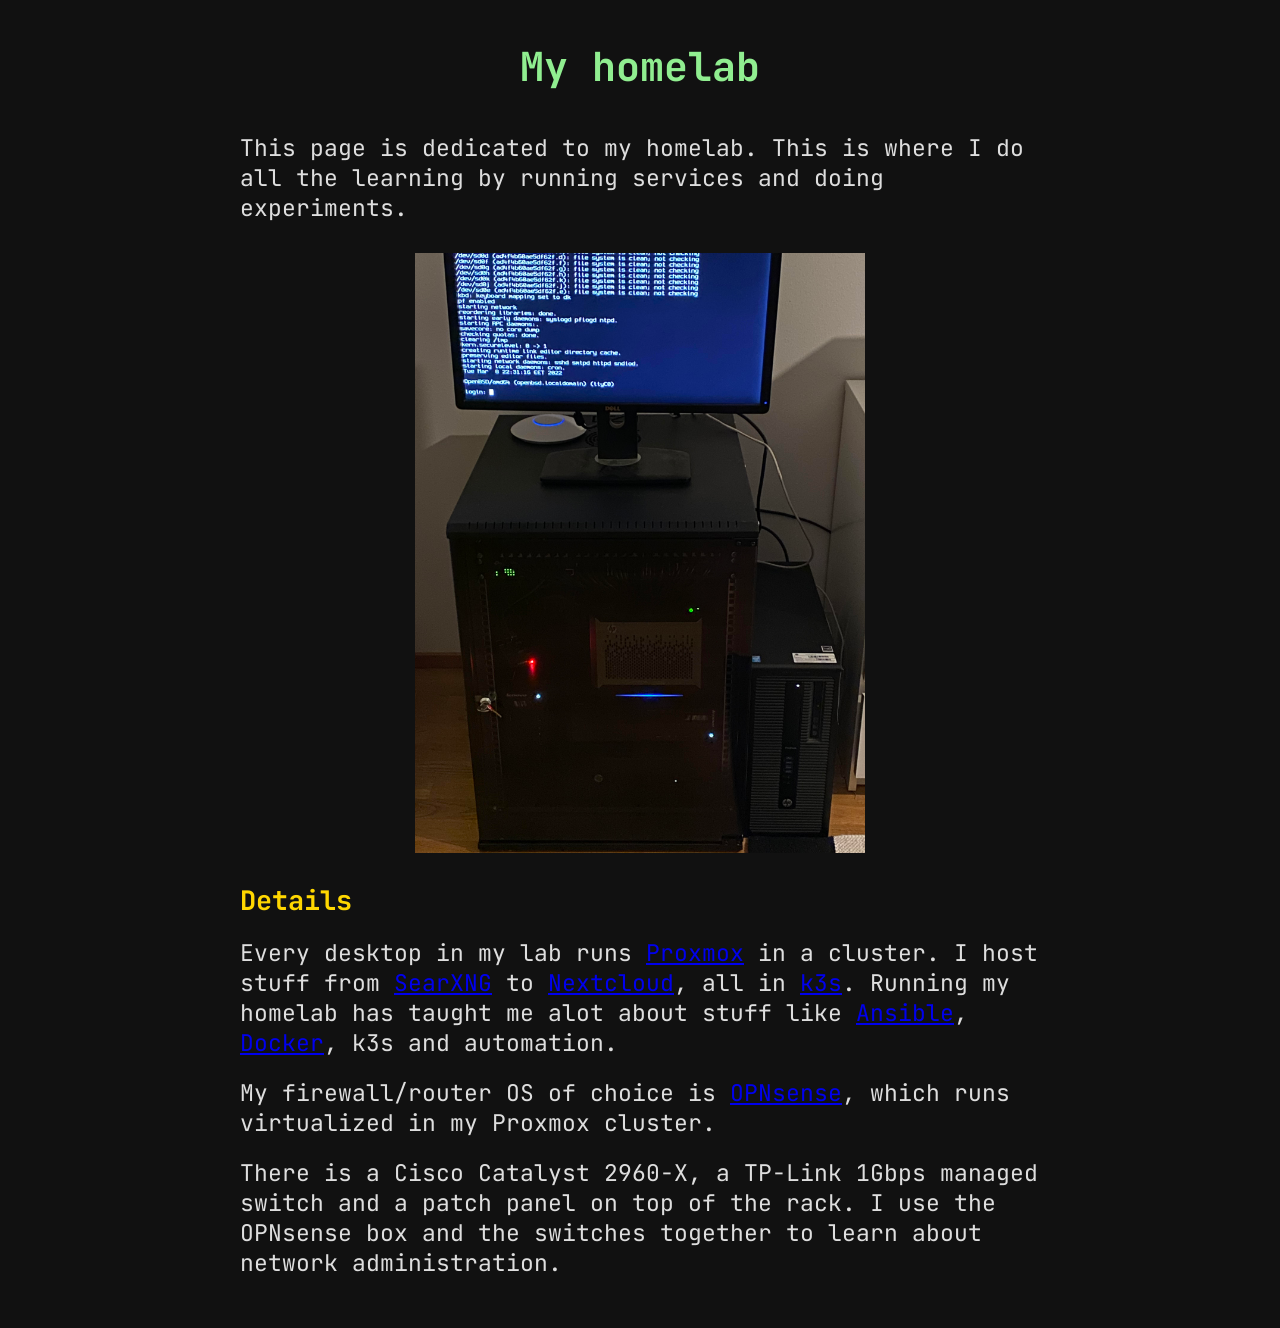
<file: homelab/index.html>
<!DOCTYPE html>
<html lang="en">
    <head>
        <title>My homelab</title>
	<link rel="shortcut icon" href="../assets/favicon.ico" type="image/x-icon">
	<link rel="icon" href="../assets/favicon.ico" type="image/x-icon">
	<meta charset="UTF-8"/>
	<meta name="viewport" content="width=device-width,initial-scale=1"/>
	<meta name="description" content=""/>
	<link rel="preconnect" href="https://fonts.googleapis.com">
	<link rel="preconnect" href="https://fonts.gstatic.com" crossorigin>
	<link href="https://fonts.googleapis.com/css2?family=JetBrains+Mono&display=swap" rel="stylesheet"> 
	<link rel="stylesheet" type="text/css" href="../styles.css"/>
    </head>
    <body>
	<div class="container">
	    <h2>My homelab</h2>
	    <p>This page is dedicated to my homelab. This is where I do all the learning by running services and doing experiments.</p>
	    <img src="../assets/homelab.jpg" alt="Picture of my homelab" class="homelab-img">
	    <h3>Details</h3>
		<p>Every desktop in my lab runs <a href="https://proxmox.com" target="_blank">Proxmox</a> in a cluster. I host stuff from <a href="https://searx.github.io/searx/" target="_blank">SearXNG</a> to <a href="https://nextcloud.com/">Nextcloud</a>, all in <a href="https://k3s.io">k3s</a>. Running my homelab has taught me alot about stuff like <a href="https://www.ansible.com/" target="_blank">Ansible</a>, <a href="https://www.docker.com/" target="_blank">Docker</a>, k3s and automation.</p>
		<p>My firewall/router OS of choice is <a href="https://opnsense.org/" target="_blank">OPNsense</a>, which runs virtualized in my Proxmox cluster.</p>
	    <p>There is a Cisco Catalyst 2960-X, a TP-Link 1Gbps managed switch and a patch panel on top of the rack. I use the OPNsense box and the switches together to learn about network administration.</p>
	</div>
    </body>
</html>
</file>
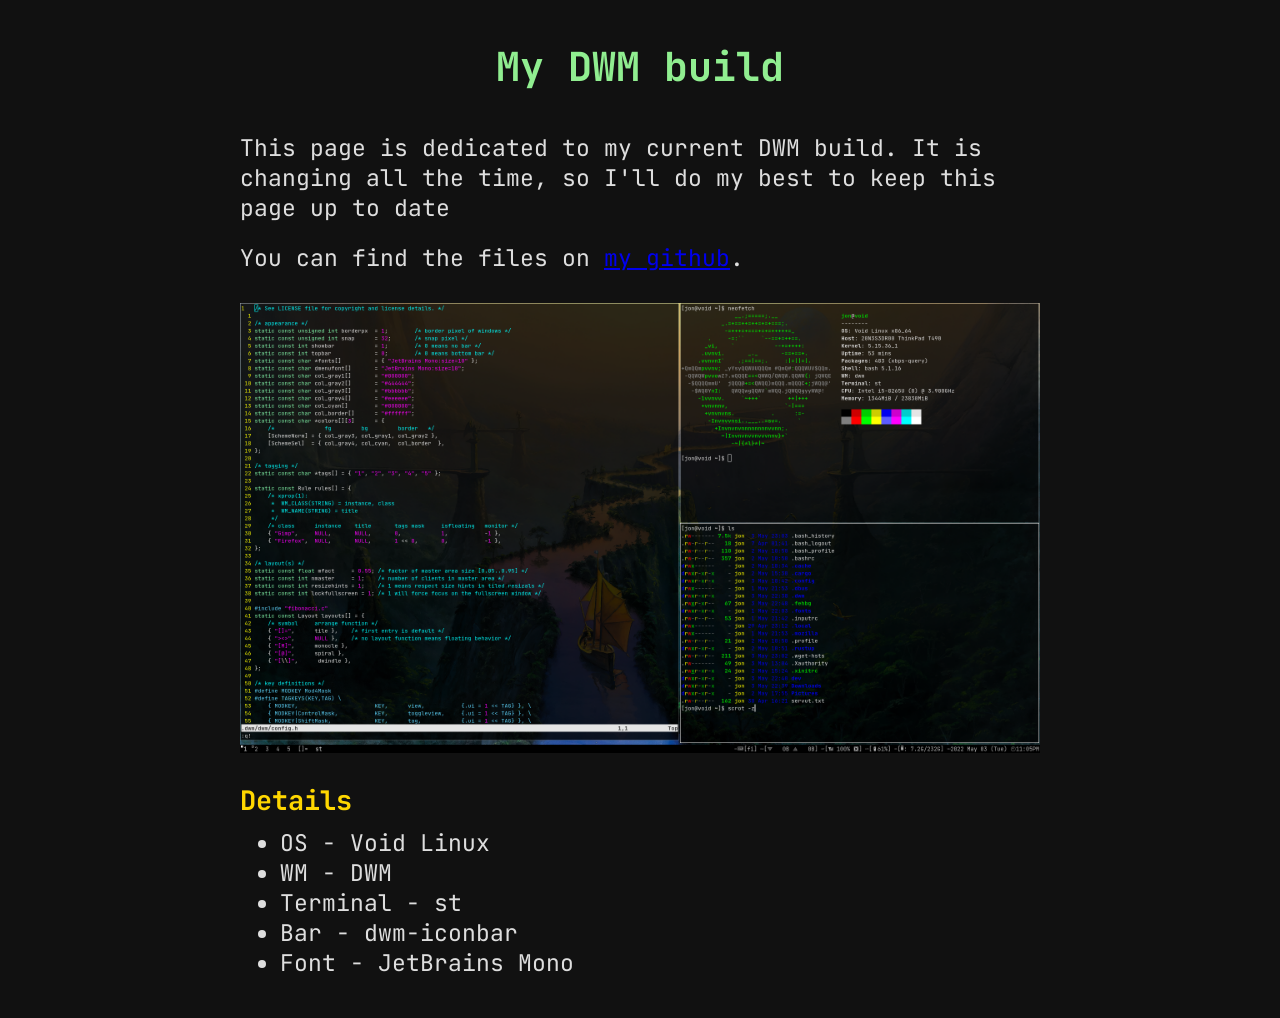
<file: rice/index.html>
<!DOCTYPE html>
<html lang="en">
    <head>
        <title>My DWM build</title>
	<link rel="shortcut icon" href="../assets/favicon.ico" type="image/x-icon">
	<link rel="icon" href="../assets/favicon.ico" type="image/x-icon">
	<meta charset="UTF-8"/>
	<meta name="viewport" content="width=device-width,initial-scale=1"/>
	<meta name="description" content=""/>
	<link rel="preconnect" href="https://fonts.googleapis.com">
	<link rel="preconnect" href="https://fonts.gstatic.com" crossorigin>
	<link href="https://fonts.googleapis.com/css2?family=JetBrains+Mono&display=swap" rel="stylesheet"> 
	<link rel="stylesheet" type="text/css" href="../styles.css"/>
    </head>
    <body>
	<div class="container">
	    <h2>My DWM build</h2>
	    <p>This page is dedicated to my current DWM build. It is changing all the time, so I'll do my best to keep this page up to date</p>
	    <p>You can find the files on <a href="https://github.com/mrJontismo/dwm">my github</a>.</p>
	    <img src="../assets/rice.png" alt="My DWM rice">
	    <h3>Details</h3>
	    <ul>
	        <li>OS - Void Linux</li>
	        <li>WM - DWM</li>
	        <li>Terminal - st</li>
	        <li>Bar - dwm-iconbar</li>
	        <li>Font - JetBrains Mono</li>
	    </ul>
	</div>
    </body>
</html>
</file>
<file: styles.css>
* {
    margin: 0;
    padding 0;
}

body {
    font-family: "JetBrains Mono", Monospace;
    color: #DEDEDE;
    font-size: 23px;
    background-color: #111111;
}

h2 {
	color: lightgreen;
    padding-bottom: 30px;
    font-size: 40px;
    text-align: center;
}

h3 {
	color: gold;
	padding: 10px 0px;
}

p {
    padding: 10px 0px;
}

img {
	display: block;
	max-width: 100%;
	padding: 20px 0px;
	margin: auto;
}

.homelab-img {
    height: 600px;
}

.footer-media {
	padding: 0px 10px;
	float: left;
}


.container {
    padding: 40px 20px;
    max-width: 800px;
    margin: 0 auto;
}
</file>
